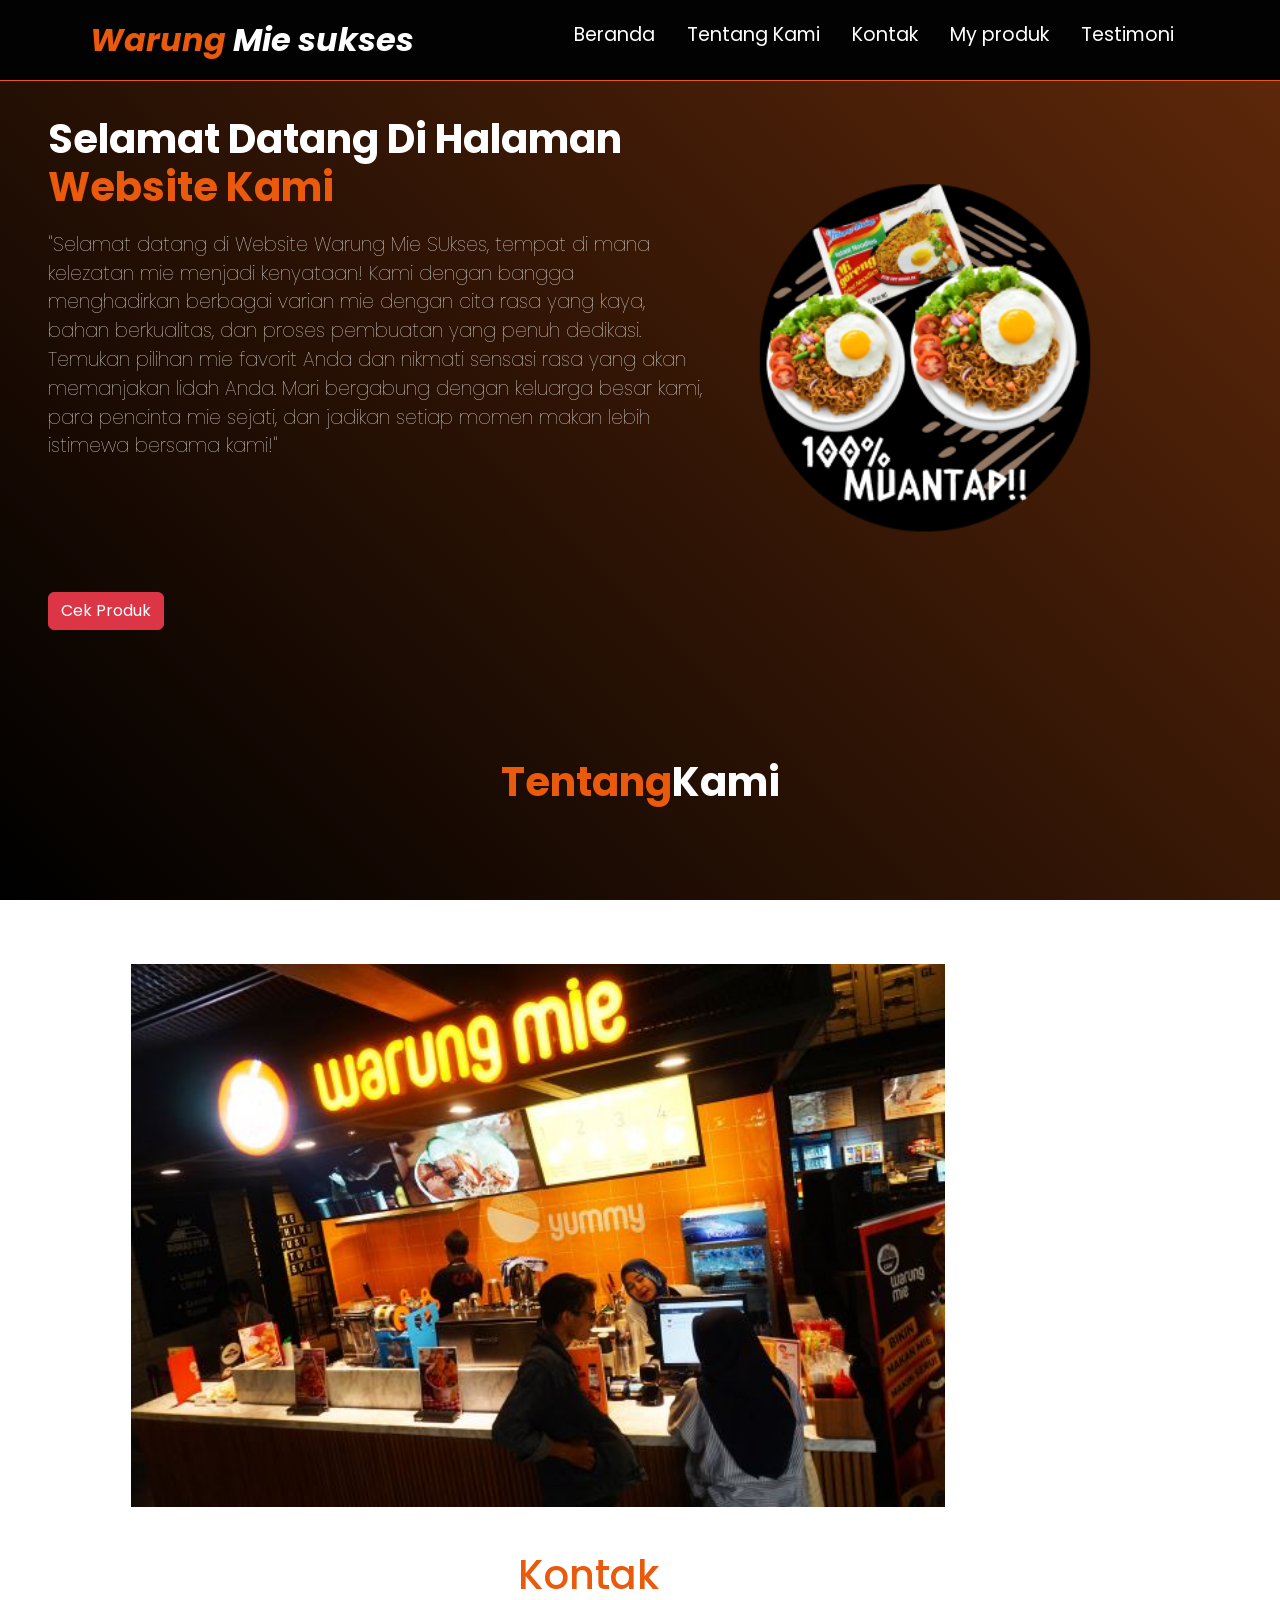
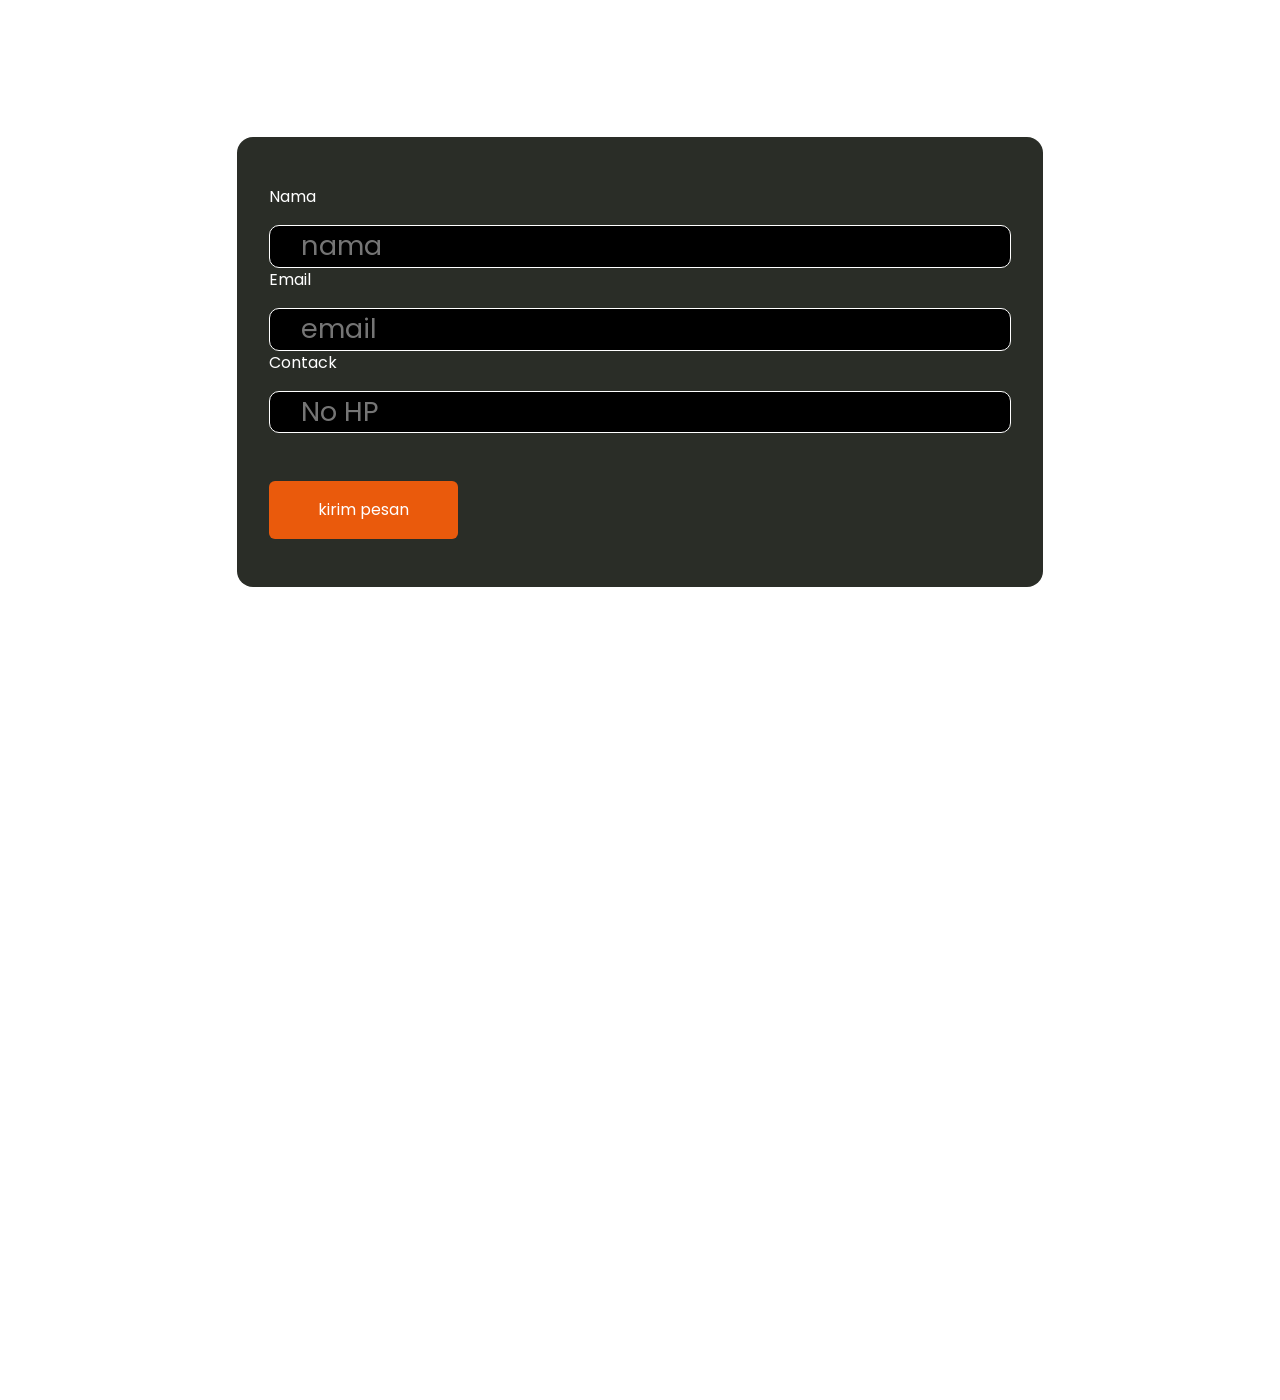
<file: index.html>
<!DOCTYPE html>
<html lang="en">
  <head>
    <meta charset="utf-8" />
    <meta name="viewport" content="width=device-width, initial-scale=1" />
    <title>Halaman Beranda</title>
    <link
      href="https://cdn.jsdelivr.net/npm/bootstrap@5.2.3/dist/css/bootstrap.min.css"
      rel="stylesheet"
      integrity="sha384-rbsA2VBKQhggwzxH7pPCaAqO46MgnOM80zW1RWuH61DGLwZJEdK2Kadq2F9CUG65"
      crossorigin="anonymous"
    />

    <link rel="stylesheet" href="assets/beranda.css" />
    <link rel="preconnect" href="https://fonts.googleapis.com" />
    <link rel="preconnect" href="https://fonts.gstatic.com" crossorigin />
    <link
      href="https://fonts.googleapis.com/css2?family=Poppins:ital,wght@0,100;0,400;0,700;1,300;1,700&display=swap"
      rel="stylesheet"
    />
  </head>
  <body>
    <nav class="navbar">
      <a href="#" class="navbar-logo"><span>Warung</span> Mie sukses</a>
      <div class="navbar-nav">
        <a href="#">Beranda</a>
        <a href="#tentangkami">Tentang Kami</a>
        <a href="#kontak">Kontak</a>
        <a href="produk.html">My produk</a>
        <a href="testimoni.html">Testimoni</a>
      </div>
    </nav>
    <!-- Section -->
    <section class="isi">
      <main>
        <h1>Selamat Datang Di Halaman <span>Website Kami</span></h1>

        <p class="text">
          "Selamat datang di Website Warung Mie SUkses, tempat di mana kelezatan
          mie menjadi kenyataan! Kami dengan bangga menghadirkan berbagai varian
          mie dengan cita rasa yang kaya, bahan berkualitas, dan proses
          pembuatan yang penuh dedikasi. Temukan pilihan mie favorit Anda dan
          nikmati sensasi rasa yang akan memanjakan lidah Anda. Mari bergabung
          dengan keluarga besar kami, para pencinta mie sejati, dan jadikan
          setiap momen makan lebih istimewa bersama kami!"
        </p>
      </main>
      <img src="img/Frame 1 (1).png" alt="Gambar Mie" class="image" />
    </section>
    <a href="produk.html" class="btn btn-danger">Cek Produk</a>

    <section id="tentangkami" class="tentangkami">
      <h2><span>Tentang</span>Kami</h2>
      <div class="row">
        <div class="about-img">
          <img src="img/warung-mie.jpg" alt="Tentang Kami" />
        </div>
        <div class="content">
          <h3>Tentang Warung Kami</h3>
          <p>
            Hallo para penggemar mie, Warung Mie Sukses adalah salah satu warung
            mie yang lagi viral, warung ini terletak di sebelah utara alun alun
            gianyar, kami menyediakan berbagai macam mie yang bisa membantu
            memulihkan mood kamuuu, dengan rasa yang enak harga terjangkau,
            warung ini berdiri pada tanggal 20 desember 2024, walau dibilang
            baru saja terbit tetapi warung ini bisa bersaing dengan warung
            warung mie lainnya, akhir akhir ini warung mie kami juga sangat
            viral mulai dari instagram, tiktok, facebook, banyak kalangan muda
            yang menyukai mie kami bahkan sampai kalangan orang tua juga suka!!
          </p>
          <p></p>
        </div>
      </div>
    </section>

    <div class="kontak" id="kontak">
      <h2><span>Kontak</span>Kami</h2>
      <p>
        jika ada saran atau lainnya silahkan isi form dibawah ini, kami akan
        menghubungi anda kembali
      </p>

      <div class="row">
        <form action="">
          <div class="form">
            <label for="">Nama</label>
            <div class="input-group">
              <i data-feather="user"></i>

              <input type="text" placeholder="nama" />
            </div>
          </div>
          <div class="form">
            <label for="">Email</label>
            <div class="input-group">
              <i data-feather="mail"></i>
              <input type="text" placeholder="email" />
            </div>
          </div>
          <div class="form">
            <label for="">Contack</label>
            <div class="input-group">
              <i data-feather="phone"></i>
              <input type="text" placeholder="No HP" />
            </div>
          </div>
          <button type="submit" class="btn">kirim pesan</button>
        </form>
      </div>
    </div>

    <div id="produklist" class="row mt-4">
      <!-- Dynamic products will be loaded here -->
    </div>

    <script
      src="https://cdn.jsdelivr.net/npm/bootstrap@5.2.3/dist/js/bootstrap.bundle.min.js"
      integrity="sha384-kenU1KFdBIe4zVF0s0G1M5b4hcpxyD9F7jL+jjXkk+Q2h455rYXK/7HAuoJl+0I4"
      crossorigin="anonymous"
    ></script>
    <script src="jquery/jquery-3.7.1.min.js"></script>

    <script>
      $(function () {
        var URLAPI = "https://apimhstiki.ptov.my.id";
        var NIM = "2401010006";
        let urlProduk = URLAPI + "/" + NIM + "/produk/list";

        $.ajax({
          url: URLAPI + "/slideshow/" + NIM,
          method: "GET",
          dataType: "json",
          success: function (dta) {
            $("#judul").html(dta.judul);
            $("#deskripsi").html(dta.deskripsi);
            $("#copyright").html(
              "copyright 2024 &copy;" + dta.judul + " " + dta.nama
            );

            var slideimg = " ";

            dta.images.forEach(function (image, index) {
              var aktif = index === 0 ? "active" : "";
              slideimg += `
                <div class="carousel-item ${aktif}">
                  <img src="${image.url}" class="d-block w-100" alt=${image.alt}>
                </div>`;
            });

            $("#sliderimg").html(slideimg);
          },
          error: function (xhr, status, error) {
            console.log("Ajax Error: ", status, error);
          },
        });
      });
    </script>
  </body>
</html>
</file>
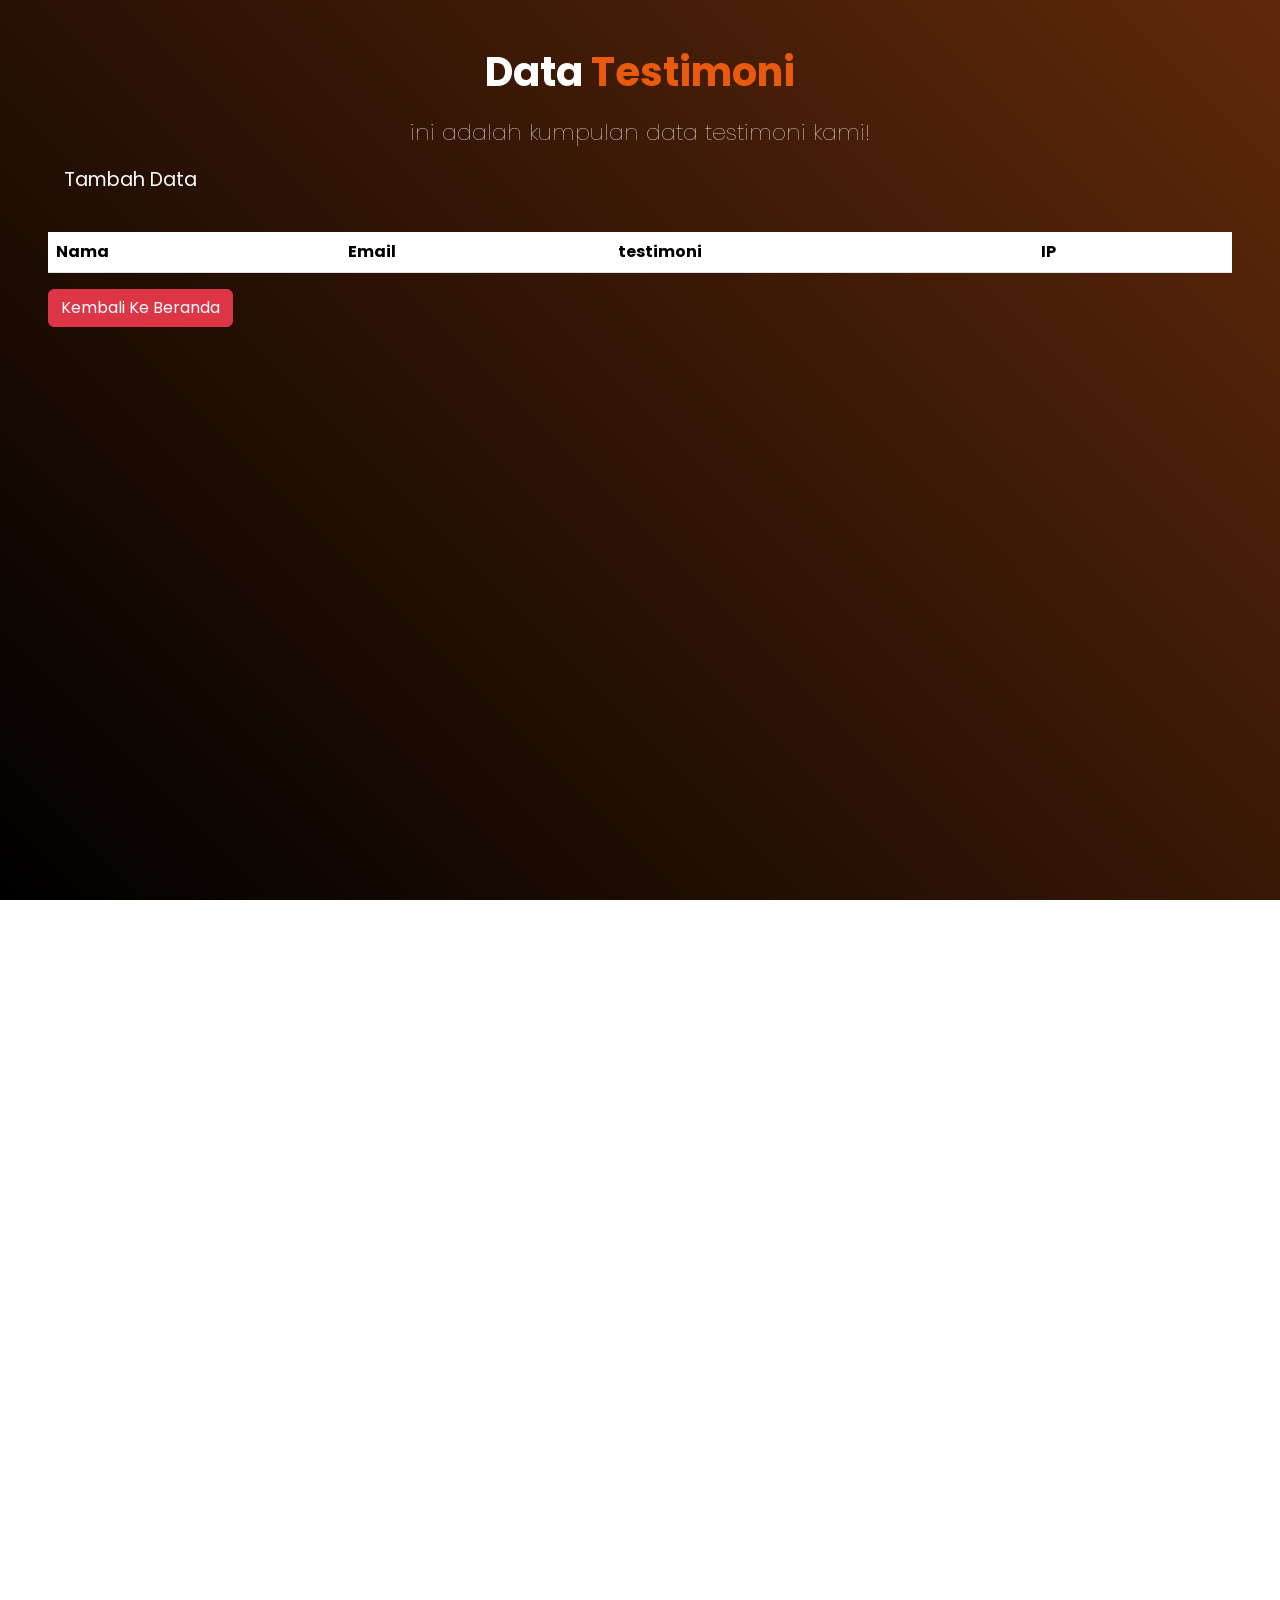
<file: data testi.html>
<!DOCTYPE html>
<html lang="en">
  <head>
    <meta charset="utf-8" />
    <meta name="viewport" content="width=device-width, initial-scale=1" />
    <title>Data Testimoni</title>
    <link
      href="https://cdn.jsdelivr.net/npm/bootstrap@5.3.3/dist/css/bootstrap.min.css"
      rel="stylesheet"
      integrity="sha384-QWTKZyjpPEjISv5WaRU9OFeRpok6YctnYmDr5pNlyT2bRjXh0JMhjY6hW+ALEwIH"
      crossorigin="anonymous"
    />

    <link rel="stylesheet" href="assets/beranda.css" />
    <link rel="preconnect" href="https://fonts.googleapis.com" />
    <link rel="preconnect" href="https://fonts.gstatic.com" crossorigin />
    <link
      href="https://fonts.googleapis.com/css2?family=Poppins:ital,wght@0,100;0,400;0,700;1,300;1,700&display=swap"
      rel="stylesheet"
    />

    <link rel="stylesheet" href="assets/data testi.css" />
  </head>
  <body>
    <h1>Data <span>Testimoni</span></h1>
    <p>ini adalah kumpulan data testimoni kami!</p>

    <div class="link">
      <a href="testimoni.html">Tambah Data</a>
    </div>
    <table class="table">
      <thead>
        <tr>
          <th scope="col">Nama</th>
          <th scope="col">Email</th>
          <th scope="col">testimoni</th>
          <th scope="col">IP</th>
          <th scope="col"></th>
        </tr>
      </thead>
      <tbody></tbody>
    </table>
    <a href="beranda.html" class="btn btn-danger">Kembali Ke Beranda</a>

    <script
      src="https://cdn.jsdelivr.net/npm/bootstrap@5.3.3/dist/js/bootstrap.bundle.min.js"
      integrity="sha384-YvpcrYf0tY3lHB60NNkmXc5s9fDVZLESaAA55NDzOxhy9GkcIdslK1eN7N6jIeHz"
      crossorigin="anonymous"
    ></script>
    <script src="https://code.jquery.com/jquery-3.7.1.min.js"></script>
    <script src="js/testimoni.js"></script>
  </body>
</html>
</file>
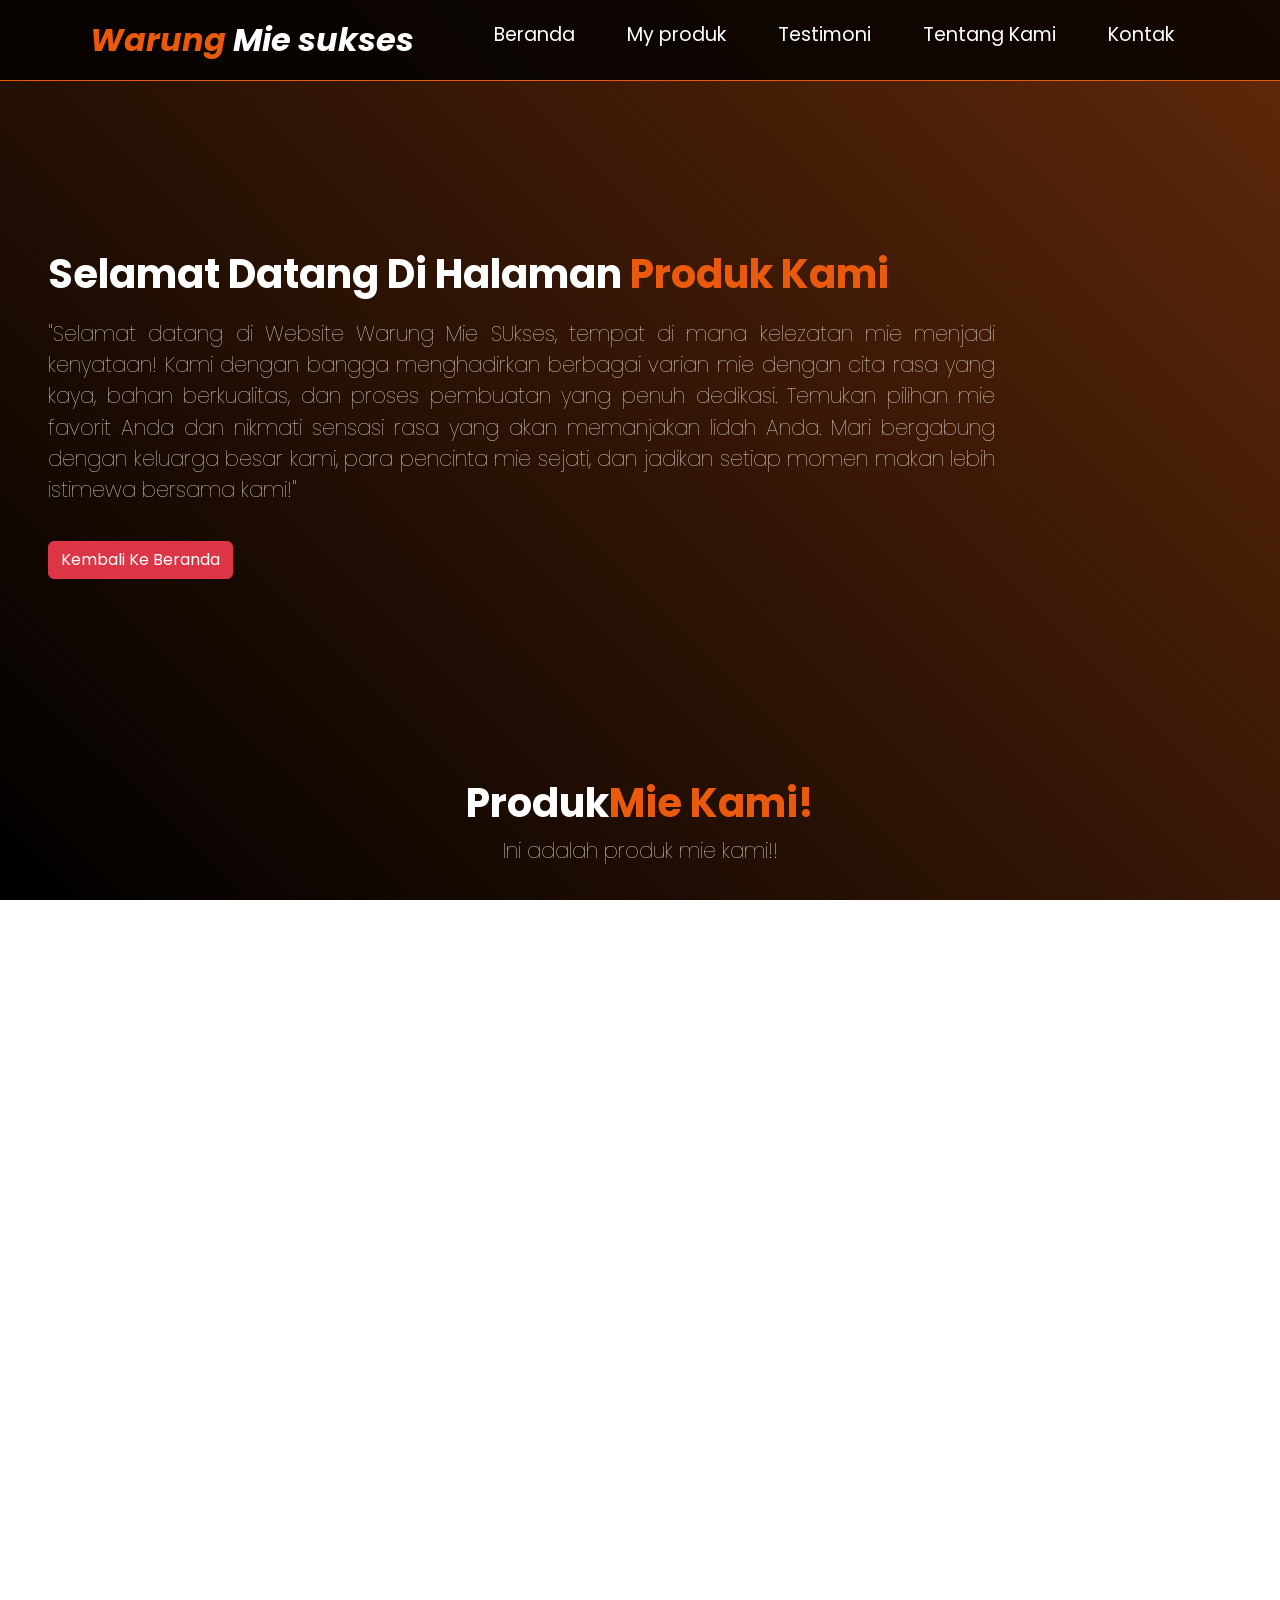
<file: produk.html>
<!DOCTYPE html>
<html lang="en">
  <head>
    <meta charset="utf-8" />
    <meta name="viewport" content="width=device-width, initial-scale=1" />
    <title>produk</title>
    <link
      href="https://cdn.jsdelivr.net/npm/bootstrap@5.2.3/dist/css/bootstrap.min.css"
      rel="stylesheet"
      integrity="sha384-rbsA2VBKQhggwzxH7pPCaAqO46MgnOM80zW1RWuH61DGLwZJEdK2Kadq2F9CUG65"
      crossorigin="anonymous"
    />
   <link rel="stylesheet" href="assets/produk.css">
   <link rel="preconnect" href="https://fonts.googleapis.com">
  <link rel="preconnect" href="https://fonts.gstatic.com" crossorigin>
  <link href="https://fonts.googleapis.com/css2?family=Poppins:ital,wght@0,100;0,400;0,700;1,300;1,700&display=swap" rel="stylesheet">
  </head>
  <body>
    <nav class="navbar">
      <a href="#" class="navbar-logo"><span>Warung</span> Mie sukses</a>
      <div class="navbar-nav">
        <a href="#">Beranda</a>
        <a href="#produk">My produk</a>
        <a href="testimoni.html">Testimoni</a>
        <a href="#tentangkami">Tentang Kami</a>
        <a href="#kontak">Kontak</a>
      </div>
    </nav>
    
    <section class="isi">
      <main>
        <h1>Selamat Datang Di Halaman <span>Produk Kami</span></h1>

        <p class="text">"Selamat datang di Website Warung Mie SUkses, tempat di mana kelezatan mie menjadi kenyataan! Kami dengan bangga menghadirkan berbagai varian mie dengan cita rasa yang kaya, bahan berkualitas, dan proses pembuatan yang penuh dedikasi. Temukan pilihan mie favorit Anda dan nikmati sensasi rasa yang akan memanjakan lidah Anda. Mari bergabung dengan keluarga besar kami, para pencinta mie sejati, dan jadikan setiap momen makan lebih istimewa bersama kami!"</p>
      </main>
      <a href="beranda.html" class="btn btn-danger">Kembali Ke Beranda</a>
       
      
        
    </section>
    <div class="produk" id="produk">
      <h2>Produk<span>Mie Kami!</span></h2>
      <p>Ini adalah produk mie kami!!</p>
    </div>


    <div id="produklist" class="row mt-4">
      <!-- Dynamic products will be loaded here -->
    </div>
    <div class="col-lg-6"></div>
        <!-- Judul Halaman Produk -->
         
      <div id="produklist" class="row mt-4">
        <!-- Dynamic products will be loaded here -->
      </div>
     </div>

    <script
      src="https://cdn.jsdelivr.net/npm/bootstrap@5.2.3/dist/js/bootstrap.bundle.min.js"
      integrity="sha384-kenU1KFdBIe4zVF0s0G1M5b4hcpxyD9F7jL+jjXkk+Q2h455rYXK/7HAuoJl+0I4"
      crossorigin="anonymous"
    ></script>
    <script src="jquery/jquery-3.7.1.min.js"></script>

    <script>
      $(function () {
        var URLAPI = "https://apimhstiki.ptov.my.id";
        var NIM = "2401010006";
        let urlProduk = URLAPI + "/" + NIM + "/produk/list";

        $.ajax({
          url: urlProduk,
          method: "GET",
          dataType: "json",
          success: function (dta) {
            if (dta && dta.error == 0) {
              let tproduk = "";
              dta.produk.forEach(function (brg, index) {
                tproduk += `
                  <div class="col-md-3 mb-4">
                    <div class="card" style="width: 100%;">
                      <img src="${brg.IMG}" class="card-img-top produkitem" alt="${brg.ITEM}">
                      <div class="card-body">
                        <h5 class="card-title">${brg.ITEM}</h5>
                        <p class="card-text">Rp.${brg.HRGJUAL},-</p>
                        <a href="#" class="btn btn-primary">Detail</a>
                        <a href="#" class="btn btn-warning">Beli</a>
                      </div>
                    </div>
                  </div>`;
              });
              $("#produklist").html(tproduk);
            } else {
              console.log("Tidak ada data produk");
            }
          },
          error: function (xhr, status, error) {
            console.log("Ajax Error: ", status, error);
          },
        });
      });
    </script>
  </body>
</html>
</file>
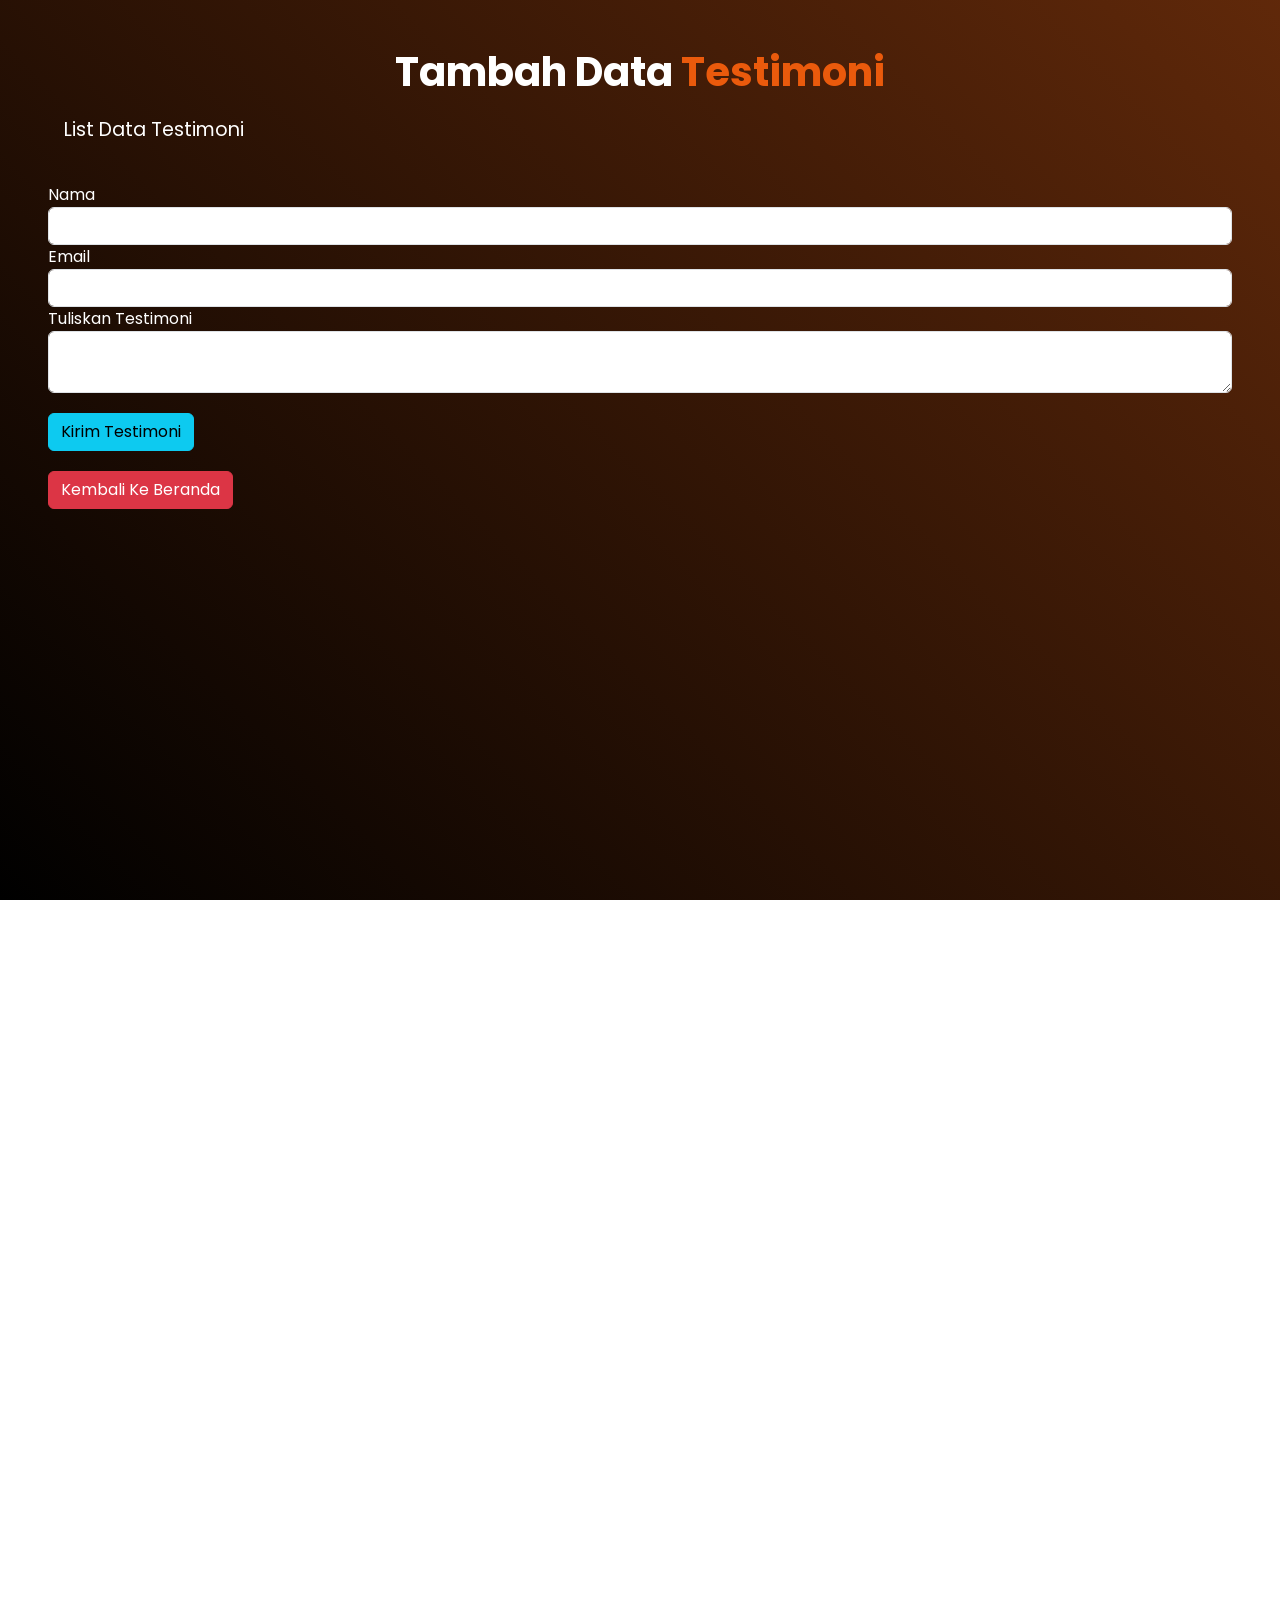
<file: testimoni.html>
<!doctype html>
<html lang="en">
  <head>
    <meta charset="utf-8">
    <meta name="viewport" content="width=device-width, initial-scale=1">
    <title>Data Testimoni</title>
    <link href="https://cdn.jsdelivr.net/npm/bootstrap@5.3.3/dist/css/bootstrap.min.css" rel="stylesheet" integrity="sha384-QWTKZyjpPEjISv5WaRU9OFeRpok6YctnYmDr5pNlyT2bRjXh0JMhjY6hW+ALEwIH" crossorigin="anonymous">
    <link rel="stylesheet" href="assets/testimoni.css">

    <!-- my style -->
    <link rel="stylesheet" href="assets/beranda.css">

    <!-- my fonts -->
    <link rel="preconnect" href="https://fonts.googleapis.com">
    <link rel="preconnect" href="https://fonts.gstatic.com" crossorigin>
    <link href="https://fonts.googleapis.com/css2?family=Poppins:ital,wght@0,100;0,400;0,700;1,300;1,700&display=swap" rel="stylesheet">
  </head>
  
  <body>
    
    <h1>Tambah Data <span>Testimoni</span></h1>
    <div class="link">
      <a href="data testi.html">List Data Testimoni</a>
    </div>
    
    <div class="alert alert-success" role="alert" id="inf1">
      A simple success alert—check it out!
    </div>
    <div class="alert alert-danger" role="alert" id="inf2">
      A simple danger alert—check it out!
    </div>

    <span id="newTesti">
        <form id="fTesti" method="post" enctype="multipart/form-data">
            <input type="hidden" name="NIM" value="2401010006">
            <input type="hidden" name="ACT" value="stored">
            
            <div class="form-group">
                <label>Nama</label>
                <input type="text" class="form-control" name="NAMA">
            </div>
            <div class="form-group">
                <label>Email</label>
                <input type="email" class="form-control" name="EMAIL">
            </div>
            <div class="form-group">
                <label>Tuliskan Testimoni</label>
                <textarea class="form-control" name="TESTI"></textarea>
            </div>
            <div class="form-group">
                <button type="submit" class="btn btn-info" style="margin-top: 20px;">Kirim Testimoni</button>
            </div>

        </form>
    </span>
    <a href="beranda.html" class="btn btn-danger" style="margin-top: 20px;">Kembali Ke Beranda</a>
    

    <script src="https://cdn.jsdelivr.net/npm/bootstrap@5.3.3/dist/js/bootstrap.bundle.min.js" integrity="sha384-YvpcrYf0tY3lHB60NNkmXc5s9fDVZLESaAA55NDzOxhy9GkcIdslK1eN7N6jIeHz" crossorigin="anonymous"></script>
    <script src="https://code.jquery.com/jquery-3.7.1.min.js"></script>
    <script>
      var nim="2401010062"
      var urlAPI = "https://apimhstiki.ptov.my.id/"
      var urlREAD = urlAPI+"testi"

      $("#inf1").hide()
      $("#inf2").hide()

      $("#fTesti").on('submit',function(ev){
        ev.preventDefault()
        let dtTesti = $(this).serialize()
        $.ajax({
          url: urlREAD,
          method: 'POST',
          dataType: 'json',
          data: dtTesti,
          success: function(dt){
            if(dt.error==0){
              console.log("Data berhasil disimpan")
              $("#inf1").show()
              $("#inf1").html("Data berhasil disimpan")
            }else{
              console.log("Terjadi kegagalan menyimpan data di server")
              $("#inf2").show()
              $("#inf2").html("Terjadi kegagalan menyimpan data di server")
            }
          },
          error:function(){
            console.log("Terjadi kegagalan dalam pengiriman data")
            $("#inf2").show()
            $("#inf2").html("Terjadi kegagalan dalam pengiriman data")
          }
        })
      })
      


    </script>
  </body>
</html>
</file>
<file: assets/beranda.css>
:root {
  --primary: #ea5a0c;
  --bg: #000;
}

* {
  margin: 0;
  padding: 0;
  box-sizing: border-box;
  outline: none;
  border: none;
  text-decoration: none;
  scroll-behavior: smooth;
}

body {
  font-family: poppins,sans-serif;
  background: linear-gradient(45deg, #000,#6b2d0b,#000000, #0f144e);
  background-attachment: fixed;
  background-size: 500%;
  animation: backgroundAnimation 4s infinite ease;
  color: #fff;
  min-height: 3000px;
  padding-right: 3rem;
  padding-left: 3rem;
}

@keyframes backgroundAnimation{
  0%, 100%{
      background-position: 0% 50%;
  }
  50%{
      background-position: 100% 50%;
  }
}

.navbar {
  display: flex;
  justify-content: space-between;
  align-items: center;
  padding: 1rem 7%;
  background-color: #020202;
  border-bottom: 1px solid var(--primary);
  position: fixed;
  top: 0;
  left: 0;
  right: 0;
  z-index: 9999;
}

.navbar .navbar-logo {
  font-size: 2rem;
  font-weight: 700;
  color: #fff;
  text-decoration: none;
  font-style: italic;
}

.navbar .navbar-logo span {
  color: var(--primary);
}
.navbar-nav {
  display: flex;
  flex-direction: row;
}


.navbar .navbar-nav a {
  color: #fff;
  font-size: 1.2rem;
  margin: 0 1rem;
  text-decoration: none;
}

.navbar .navbar-nav a:hover {
  color: var(--primary);
}

.navbar .navbar-nav ::after {
    content: "";
    display: block;
    padding-bottom: 0.5rem;
    border-bottom: 0.1rem solid var(--primary);
    transform: scaleX(0);
    transition: 0.3s linear;
  }

.navbar .navbar-nav a:hover::after {
  transform: scaleX(0.5);
}
.isi {
  display: flex;
  align-items: center;
  justify-content: space-between;
  gap: 20px;
  width: 95%;
}



h1 {
  
  font-size: 2.5rem;
  font-weight: bold;
  margin-bottom: 20px;
}

.isi h1 span {
  color: var(--primary);
}

p{
  font-weight: 100;
  font-size: 1.2rem;
}

img {
  flex-shrink: 0;
  width: 450px;
  margin-top: 150px;
}

.tentangkami {
  padding: 8rem 7% 1.4rem;
}

.tentangkami h2{
  text-align: center;
  font-size: 2.5rem;
  font-weight: bold;
  
}

.tentangkami h2 span {
  color: var(--primary);
}

.tentangkami .row {
  display: flex;
  height: 427px;
}

.tentangkami .row .about-img {
  flex: 1 1 45rem;
  margin: 0;
}

.tentangkami .row .about-img img {
  width: 80%;
  justify-content: flex-start
}

.tentangkami .row .content {
  flex: 1 1 25rem;
  padding: 0 1rem;
}
.tentangkami .row .content h3 {
  font-size: 1.8rem;
  margin-top: 7rem;
  margin-bottom: 1rem;
}

.tentangkami .row .content p {
  margin-bottom: 0.8rem;
  font-size: 1.2rem;
  font-weight: 100;
  line-height: 1.6;
}

.kontak {
  width: 80%;
  margin: auto;
  border-radius: 20%;
  padding: 8rem 7% 1.4rem;
  margin-top: 10rem;
}

.kontak h2{
  text-align: center;
  font-size: 2.5rem;
  margin-bottom: 3rem;
}

.kontak h2 span {
  color: var(--primary);
}

.kontak p{
  text-align: center;
  max-width: 30rem;
  margin: auto;
  font-weight: 100;
}
.kontak .row form {
  flex: 1 1 45rem;
  margin-top: 2rem;
  border-radius: 1rem;
  background-color: #2a2d27;
  padding: 3rem 2rem;
  
 
}
.kontak .row form .input-group {
  display: flex;
  align-items: center;
  margin-top: 1rem;
  background-color: var(--bg);
  border: 1px solid #fff;
  border-radius: 10px;
  padding-left: 2rem;
}

.kontak .row form .input-group input {
  width: 100%;
  font-size: 1.7rem;
  background: none;
  color: #fff;
}
.kontak .row form .btn {
  margin-top: 3rem;
  display: inline-block;
  padding: 1rem 3rem;
  font: 1.7rem;
  color: #fff;
  background-color: var(--primary);
  cursor: pointer;
}
</file>
<file: assets/data testi.css>
:root {
    --primary: #ea5a0c;
    --bg: #000;
  }
  * {
    margin: 0;
    padding: 0;
    box-sizing: border-box;
    outline: none;
    border: none;
    text-decoration: none;
    scroll-behavior: smooth;
  }
  
  body {
    font-family: poppins,sans-serif;
    background: linear-gradient(45deg, #000,#6b2d0b,#000000, #0f144e);
    background-attachment: fixed;
    background-size: 500%;
    animation: backgroundAnimation 4s infinite ease;
    color: #fff;
    min-height: 3000px;
    padding-right: 3rem;
    padding-left: 3rem;
  }

  @keyframes backgroundAnimation{
    0%, 100%{
        background-position: 0% 50%;
    }
    50%{
        background-position: 100% 50%;
    }
  }

  h1 {
  
    font-size: 2.5rem;
    font-weight: bold;
    margin-bottom: 20px;
    margin-top: 3rem;
    text-align: center;
  }

  h1 span{
    color: var(--primary);
  }

  p {
    text-align: center;
    font-size: 1.4rem;
    font-weight: 100;

  }

  .link a{
    color: #fff;
    font-size: 1.2rem;
     margin: 0 1rem;
    text-decoration: none;
    
  }

  .link a:hover{
    color: var(--primary);
  }

  .link ::after{
    content: "";
    display: block;
    padding-bottom: 0.5rem;
    border-bottom: 0.1rem solid var(--primary);
    transform: scaleX(0);
    transition: 0.3s linear;
  }
</file>
<file: assets/produk.css>
:root {
  --primary: #ea5a0c;
  --bg: #000;
}

* {
  margin: 0;
  padding: 0;
  box-sizing: border-box;
  outline: none;
  border: none;
  text-decoration: none;
  scroll-behavior: smooth;
}

body {
  font-family: poppins,sans-serif;
  background: linear-gradient(45deg, #000,#6b2d0b,#000000, #0f144e);
  background-attachment: fixed;
  background-size: 500%;
  animation: backgroundAnimation 4s infinite ease;
  color: #fff;
  min-height: 3000px;
  padding-right: 3rem;
  padding-left: 3rem;
}

@keyframes backgroundAnimation{
  0%, 100%{
      background-position: 0% 50%;
  }
  50%{
      background-position: 100% 50%;
  }
}

.navbar {
  display: flex;
  justify-content: space-between;
  align-items: center;
  padding: 1rem 7%;
  background-color: rgb(1, 1, 1, 0.8);
  border-bottom: 1px solid var(--primary);
  position: fixed;
  top: 0;
  left: 0;
  right: 0;
  z-index: 9999;

}

.navbar .navbar-logo {
  font-size: 2rem;
  font-weight: 700;
  color: #fff;
  text-decoration: none;
  font-style: italic;
}

.navbar .navbar-logo span {
  color: var(--primary);
}

.navbar-nav {
  display: flex;
  gap: 20px;
  flex-direction: row;
}

.navbar .navbar-nav a {
  color: #fff;
  font-size: 1.2rem;
  margin: 0 1rem;
  text-decoration: none;
  
}

.navbar .navbar-nav a:hover {
  color: var(--primary);
}

.navbar .navbar-nav ::after {
    content: "";
    display: block;
    padding-bottom: 0.5rem;
    border-bottom: 0.1rem solid var(--primary);
    transform: scaleX(0);
    transition: 0.3s linear;
  }

.navbar .navbar-nav a:hover::after {
  transform: scaleX(0.5);
}

.isi{
  display: flex;
  flex-wrap: wrap;
  align-items: center;
  justify-content: space-between;
  gap: 20px;
  margin-top: 250px;
  margin-bottom: 200px;
  width: 80%;
}

h1{
 
  font-size: 2.5rem;
  font-weight: bold;
  margin-bottom: 20px;
}

.isi h1 span{
  color: var(--primary);
} 

.produk {
  margin-bottom: 7rem;
}

h2{
  display: flex;
  justify-content: center;
  text-align: justify;
  
  font-size: 2.5rem;
  font-weight: bold;
  
}
h2 span{
  color: var(--primary);
} 
p{
  display: flex;
  justify-content: center;
  text-align: justify;
  font-size: 1.3rem;
  font-weight: 100;
}

.card img {
  width: 20rem;
  height: 16rem;
  margin: auto;
  color: #018143;
}
</file>
<file: assets/testimoni.css>
:root {
    --primary: #ea5a0c;
    --bg: #000;
  }
  * {
    margin: 0;
    padding: 0;
    box-sizing: border-box;
    outline: none;
    border: none;
    text-decoration: none;
    scroll-behavior: smooth;
}

body {
    font-family: poppins,sans-serif;
    background: linear-gradient(45deg, #000,#6b2d0b,#000000, #0f144e);
    background-attachment: fixed;
    background-size: 500%;
    animation: backgroundAnimation 4s infinite ease;
    color: #fff;
    min-height: 3000px;
    padding-right: 3rem;
    padding-left: 3rem;
  }

  @keyframes backgroundAnimation{
    0%, 100%{
        background-position: 0% 50%;
    }
    50%{
        background-position: 100% 50%;
    }
  }

  h1 {
  
    font-size: 2.5rem;
    font-weight: bold;
    margin-bottom: 20px;
    margin-top: 3rem;
    text-align: center;
  }

  h1 span{
    color: var(--primary);
  }

  .link a{
    color: #fff;
    font-size: 1.2rem;
     margin: 0 1rem;
    text-decoration: none;
    
  }

  .link a:hover{
    color: var(--primary);
  }

  .link ::after{
    content: "";
    display: block;
    padding-bottom: 0.5rem;
    border-bottom: 0.1rem solid var(--primary);
    transform: scaleX(0);
    transition: 0.3s linear;
  }
</file>
